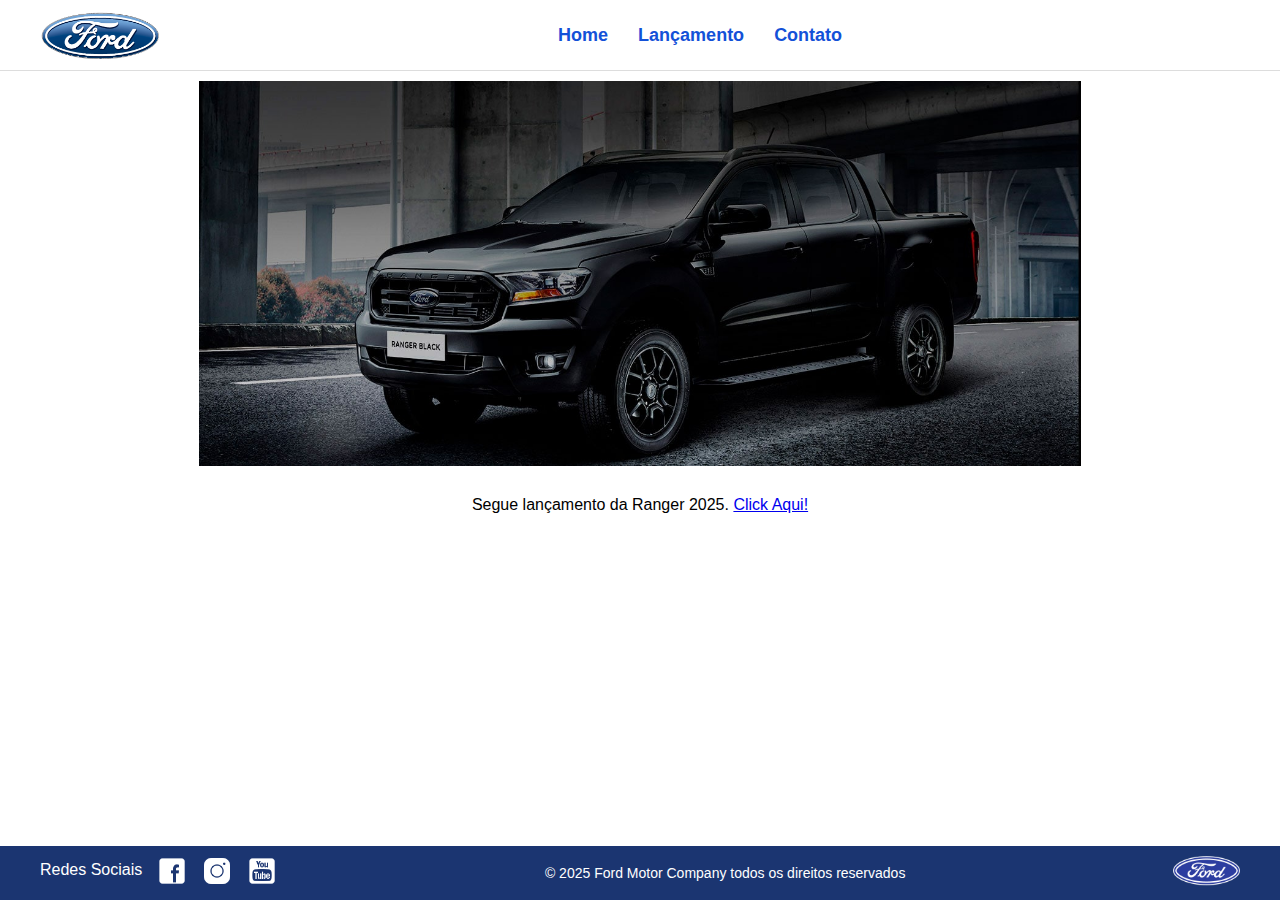
<file: index.html>
<!DOCTYPE html>
<html lang="pt-br">

<head>
    <meta charset="UTF-8">
    <meta name="viewport" content="width=], initial-scale=1.0">
    <link rel="stylesheet" href="/css/base.css">
    <link rel="stylesheet" href="/css/index.css">
    <title>Ford Enter</title>
</head>

<body>

    <header>
        <img src="/img/logo-ford-256.png" alt="Logo Ford Cabeçalho">
        <nav>
            <ul>
                <li><a href="/index.html">Home</a></li>
                <li><a href="/lancamento.html">Lançamento</a></li>
                <li><a href="/contato.html">Contato</a></li>
            </ul>
        </nav>
        <div></div>
    </header>

    <main>
        <div class="imagemPrincipal">
            <a href="/lancamento.html"><img src="/img/imagem_1.jpg" alt="Ranger"></a>
        </div>
        <p>Segue lançamento da Ranger 2025. <a href="/lancamento.html">Click Aqui!</a></p>
    </main>

    <footer>
        <div class="redesSociais">
            <p>Redes Sociais</p>
            <a href="https://facebook.com/fordbrasil"><img src="/img/facebook-50.png" alt=""></a>
            <a href="https://instagram.com/fordbrasil"><img src="/img/instagram-logo-50.png" alt=""></a>
            <a href="https://youtube.com/fordbrasil"><img src="/img/youtube-squared-50.png" alt=""></a>
        </div>

        <div class="copyright">
            <p>&copy; 2025 Ford Motor Company todos os direitos reservados</p>
        </div>

        <div class="logo_footer">
            <img src="/img/ford-96.png" alt="">
        </div>

    </footer>


</body>

</html>
</file>
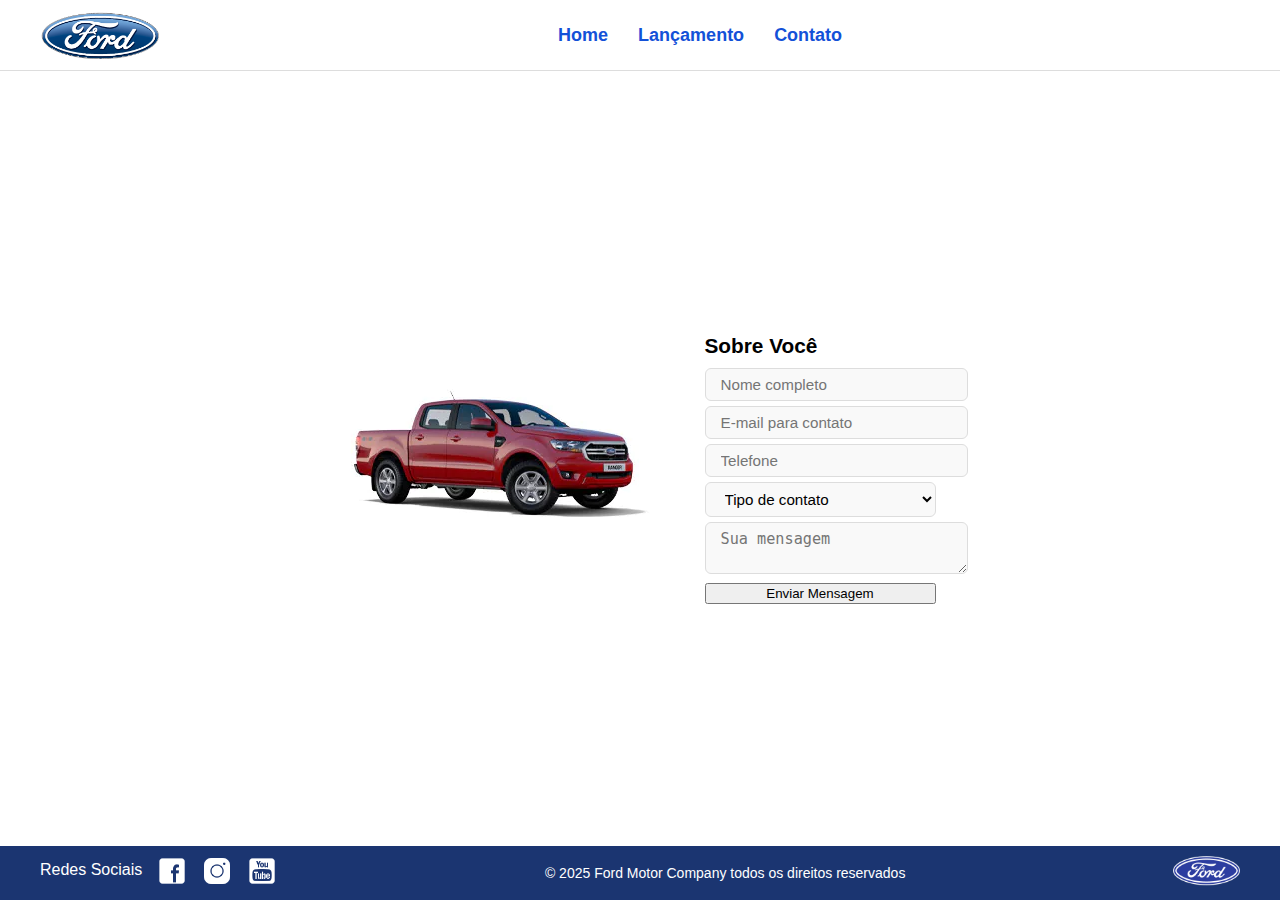
<file: contato.html>
<!DOCTYPE html>
<html lang="pt-br">

<head>
    <meta charset="UTF-8">
    <meta name="viewport" content="width=], initial-scale=1.0">
    <link rel="stylesheet" href="/css/base.css">
    <link rel="stylesheet" href="/css/contato.css">
    <title>Ford Enter</title>
</head>

<body>

    <header>
        <img src="/img/logo-ford-256.png" alt="Logo Ford Cabeçalho">
        <nav>
            <ul>
                <li><a href="/index.html">Home</a></li>
                <li><a href="/lancamento.html">Lançamento</a></li>
                <li><a href="/contato.html">Contato</a></li>
            </ul>
        </nav>
        <div></div>
    </header>

    <main class="contatoPagina">
        <div class="contato-imagem">
            <img src="/img/xls 2.2 diesel.jpg" alt="Veiculo Contato">
        </div>
        <section class="formularioContainer">
            <form class="formulario">
                <h3>Sobre Você</h3>

                <div class="inputGrupo">
                    <input type="text" placeholder="Nome completo">
                </div>
                <div class="inputGrupo">
                    <input type="email" placeholder="E-mail para contato">
                </div>
                <div class="inputGrupo">
                    <input type="tel" placeholder="Telefone">
                </div>
                <div class="inputGrupo">
                    <select>
                        <option value="" disabled selected hidden>Tipo de contato</option>
                        <option value="elogio">Elogio</option>
                        <option value="reclamacao">Reclamação</option>
                        <option value="solicitacao">Solicitação</option>
                    </select>
                </div>
                <div class="inputGrupo">
                    <textarea placeholder="Sua mensagem" rows="2"></textarea>
                </div>

                <button type="submit" class="submitbotao">
                    <span>Enviar Mensagem</span>
                </button>
            </form>
        </section>

    </main>

    <footer>
        <div class="redesSociais">
            <p>Redes Sociais</p>
            <a href="https://facebook.com/fordbrasil"><img src="/img/facebook-50.png" alt=""></a>
            <a href="https://instagram.com/fordbrasil"><img src="/img/instagram-logo-50.png" alt=""></a>
            <a href="https://youtube.com/fordbrasil"><img src="/img/youtube-squared-50.png" alt=""></a>
        </div>

        <div class="copyright">
            <p>&copy; 2025 Ford Motor Company todos os direitos reservados</p>
        </div>

        <div class="logo_footer">
            <img src="/img/ford-96.png" alt="">
        </div>

    </footer>

</body>

</html>
</file>
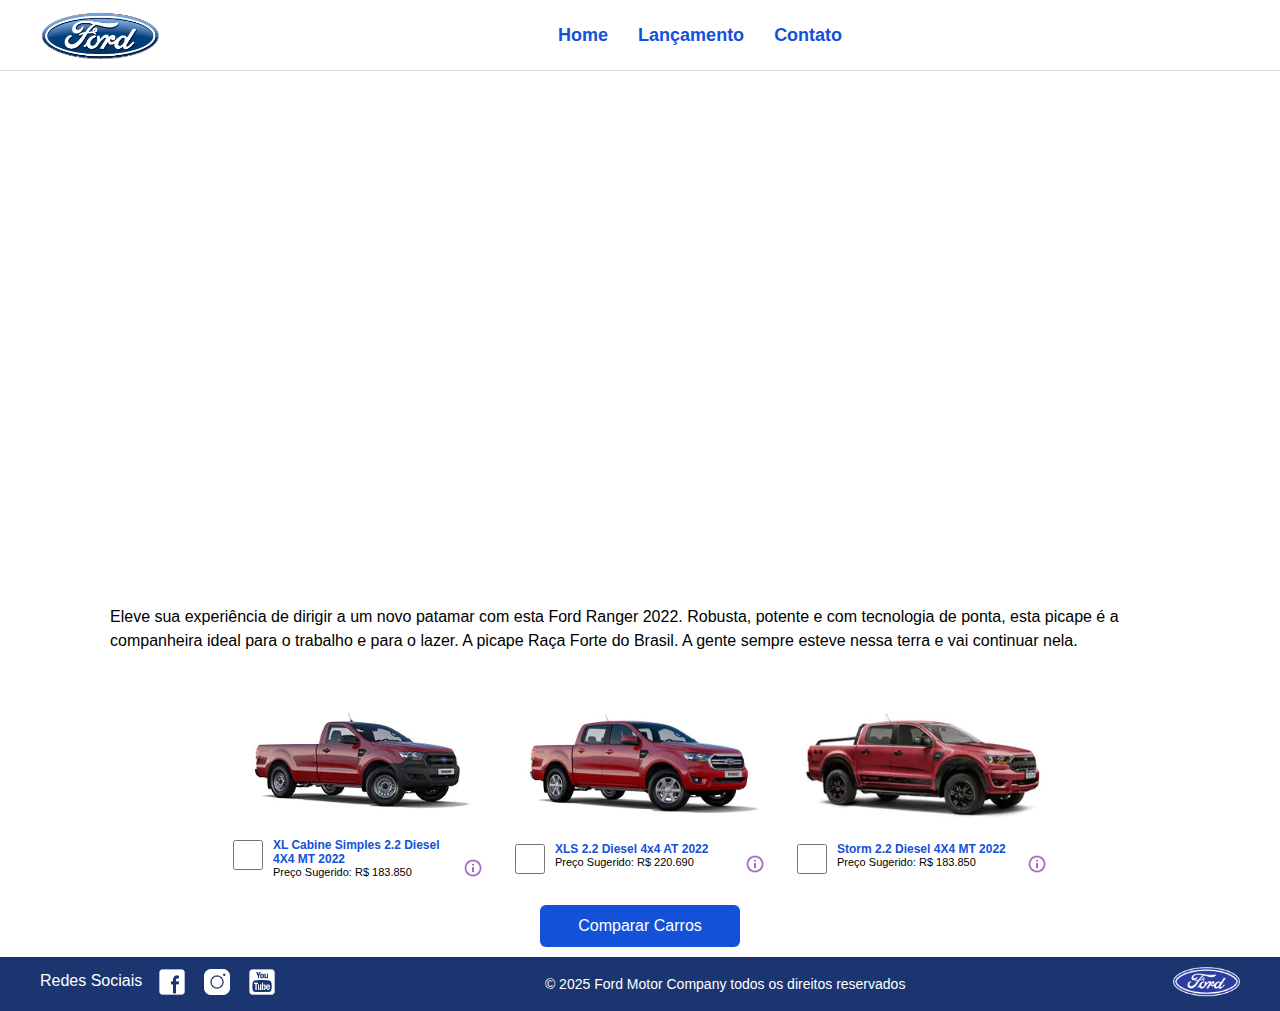
<file: lancamento.html>
<!DOCTYPE html>
<html lang="pt-br">

<head>
    <meta charset="UTF-8">
    <meta name="viewport" content="width=device-width, initial-scale=1.0">
    <link rel="stylesheet" href="/css/base.css">
    <link rel="stylesheet" href="/css/lancamento.css">
    <title>Ford Enter</title>
</head>

<body>
    <header>
        <img src="/img/logo-ford-256.png" alt="Logo Ford Cabeçalho">
        <nav>
            <ul>
                <li><a href="/index.html">Home</a></li>
                <li><a href="/lancamento.html">Lançamento</a></li>
                <li><a href="/contato.html">Contato</a></li>
            </ul>
        </nav>
        <div></div>
    </header>

    <main>
        <section>
            <div class="video_promocional">
                <iframe width="560" height="315" src="https://www.youtube.com/embed/vQsryuNmsL0?si=M8md7yw968wjcaZq"
                    title="YouTube video player" frameborder="0"
                    allow="accelerometer; autoplay; clipboard-write; encrypted-media; gyroscope; picture-in-picture; web-share"
                    referrerpolicy="strict-origin-when-cross-origin" allowfullscreen></iframe>
            </div>
            <div class="texto_promocional">
                <p>Eleve sua experiência de dirigir a um novo patamar com esta Ford Ranger 2022. Robusta, potente e com
                    tecnologia de ponta, esta picape é a companheira ideal para o trabalho e para o lazer. A picape Raça
                    Forte do Brasil. A gente sempre esteve nessa terra e vai continuar nela.
                </p>
            </div>
        </section>

        <table class="tabelaCarros">
            <tr>
                <td class="veiculo-card">
                    <img src="/img/XL Cabine.jpg" alt="Veiculo1" class="veiculo-imagem">
                    <div class="veiculoInformacao">
                        <input type="checkbox" class="veiculo-checkbox">
                        <div class="texto-container">
                            <h5>XL Cabine Simples 2.2 Diesel 4X4 MT 2022</h5>
                            <p>Preço Sugerido: R$ 183.850</p>
                        </div>
                        <img src="/img/info.png" class="info-icon">
                    </div>
                </td>
        
                <td class="veiculo-card">
                    <img src="/img/xls 2.2 diesel.jpg" alt="Veiculo2" class="veiculo-imagem">
                    <div class="veiculoInformacao">
                        <input type="checkbox" class="veiculo-checkbox">
                        <div class="texto-container">
                            <h5>XLS 2.2 Diesel 4x4 AT 2022</h5>
                            <p>Preço Sugerido: R$ 220.690</p>
                        </div>
                        <img src="/img/info.png" class="info-icon">
                    </div>
                </td>
           
                <td class="veiculo-card">
                    <img src="/img/storm.jpg" alt="Veiculo3" class="veiculo-imagem">
                    <div class="veiculoInformacao">
                        <input type="checkbox" class="veiculo-checkbox">
                        <div class="texto-container">
                            <h5>Storm 2.2 Diesel 4X4 MT 2022</h5>
                            <p>Preço Sugerido: R$ 183.850</p>
                        </div>
                        <img src="/img/info.png" class="info-icon">
                    </div>
                </td>
            </tr>
        </table>

        <button type="submit" class="submit-botao">
            <span>Comparar Carros</span>
        </button>

    </main>

    <footer>
        <div class="redesSociais">
            <p>Redes Sociais</p>
            <a href="https://facebook.com/fordbrasil"><img src="/img/facebook-50.png" alt=""></a>
            <a href="https://instagram.com/fordbrasil"><img src="/img/instagram-logo-50.png" alt=""></a>
            <a href="https://youtube.com/fordbrasil"><img src="/img/youtube-squared-50.png" alt=""></a>
        </div>

        <div class="copyright">
            <p>&copy; 2025 Ford Motor Company todos os direitos reservados</p>
        </div>

        <div class="logo_footer">
            <img src="/img/ford-96.png" alt="">
        </div>

    </footer>

</body>

</html>
</file>
<file: css/base.css>
body{
    font-family: Arial, sans-serif;
    margin: 0;
    display: flex;
    flex-direction: column;
    min-height: 100vh;
}

main{
    flex-grow: 1;
    padding: 10px 10px;
    text-align: center;
}

header {
    display: flex;
    justify-content: space-between;
    align-items: center;
    padding: 10px 40px;
    border-bottom: 1px solid #ddd;
}

header img{
    height: 50px;
}

header nav ul{
    list-style: none;
    margin: 0;
    padding: 0;
    display: flex;
    gap: 30px;
}

header nav a{
    text-decoration: none;
    color: #1351d8;
    font-weight: bold;
    font-size: 18px;
    transition: color 0.3s ease;
}

header nav a:hover{
    color: #003478;
}

footer{
    display: flex;
    justify-content: space-between;
    align-items: center;
    background-color: #1b3571;
    color: #fff;
    padding: 10px 40px;
}

.redesSociais{
    display: flex;
    gap: 15px;
}

.redesSociais p{
    margin: 5px 0;
}

.redesSociais img,
.logo_footer img{
    height: 30px;
    transition: transform 0.3s ease;
}

.redesSociais img:hover{
    transform: scale(1.1);
}

.copyright p{
    margin: 0;
    font-size: 14px;
    text-align: center;
}
</file>
<file: css/index.css>
main .imagemPrincipal img{
    max-width: 70%;
    height: auto;
}

.imagemPrincipal img{
    max-width: 70%;
    width: 100%;
    height: auto;
    object-fit: cover;
    border-radius: 0;
    margin-bottom: 10px;
    transition: transform 0.3s ease, box-shadow 0.3s ease;
    cursor: pointer;
    
}

.imagemPrincipal img:hover{
    transform: scale(1.05);
    box-shadow: 0 6px 20px rgba(0, 0, 0, 0.3);
}
</file>
<file: css/contato.css>
.contatoPagina{
    display: flex;
    max-width: 900px;
    margin: 30px auto;
    gap: 40px;
    align-items: center;
    padding: 0 20px;
}

.contato-imagem{
    flex: 1;
    min-width: 0;
}

.contato-imagem img{
    width: 100%;
    height: auto;
}

.formularioContainer{
    max-width: 300px;
    margin: 10px auto;
    padding: 10px;
}

.formulario{
    display: flex;
    flex-direction: column;
    gap: 5px;
}

.formulario h3{
    color: black;
    text-align: left;
    margin-bottom: 5px;
    font-size: 1.3rem;
}

.inputGrupo{
    position: relative;
}

.inputGrupo input,
.inputGrupo select,
.inputGrupo textarea {
    width: 100%;
    padding: 7px 15px;
    border: 1px solid #ddd;
    border-radius: 6px;
    font-size: 0.95rem;
    background-color: #f9f9f9;
    transition: all 0.3 ease;
}
</file>
<file: css/lancamento.css>
.texto_promocional{
    flex: 0 0 300px;
    padding-right: 20px;
}

.texto_promocional p{
    font-size: 16px;
    line-height: 1.5;
    color: #000;
    margin: 20px 100px;
    text-align: left;
}

.video_promocional{
    flex: 1;
    min-width: 0;
}

.video_promocional iframe{
    width: 90%;
    height: 500px;
    border-radius: 8px;
    border: none;
}

.tabelaCarros{
    display: flex;
    justify-content: center;
    gap: 30px;
}

.veiculo-card{
    width: 250px;
    padding: 15px;
    margin: 10px;
}

.veiculo-card img{
    width: 100%;
    height: auto;
    margin-bottom: 0px;
}

.veiculoInformacao{
    display: flex;
    align-items: flex-start;
}

.veiculoInformacao input[type="checkbox"]{
    width: 30px;
    height: 30px;
    min-width: 20px;
    border-radius: 4px;
    border: 1px solid #000;
    margin: 2px 10px 0 0;
    position: relative;
    flex-shrink: 0;
    cursor: pointer;
}

.veiculoInformacao img{
    width: 20px;
    margin-top: auto;
    vertical-align: bottom;
}

.texto-container{
    display: flex;
    flex-direction: column;
    flex-grow: 1;
}

.texto-container h5{
    margin: 0;
    font-size: 12px;
    text-align: left;
    font-weight: bold;
    color: #1351d8;
}

.texto-container p{
    margin: 0;
    font-size: 11px;
    text-align: left;
    color: #000;
}

.submit-botao{
    background-color: #1351d8;
    color: #fff;
    border: none;
    padding: 12px;
    border-radius: 6px;
    font-size: 1rem;
    cursor: pointer;
    transition: all 0.3s ease;
    margin: 10px auto 0;
    display: flex;
    justify-content: center;
    align-items: center;
    width: 80%;
    max-width: 200px;
}

.submit-botao:hover{
    background-color: #00274c;
    color: #fff;
    transform: translateY(-2px);
}
</file>
